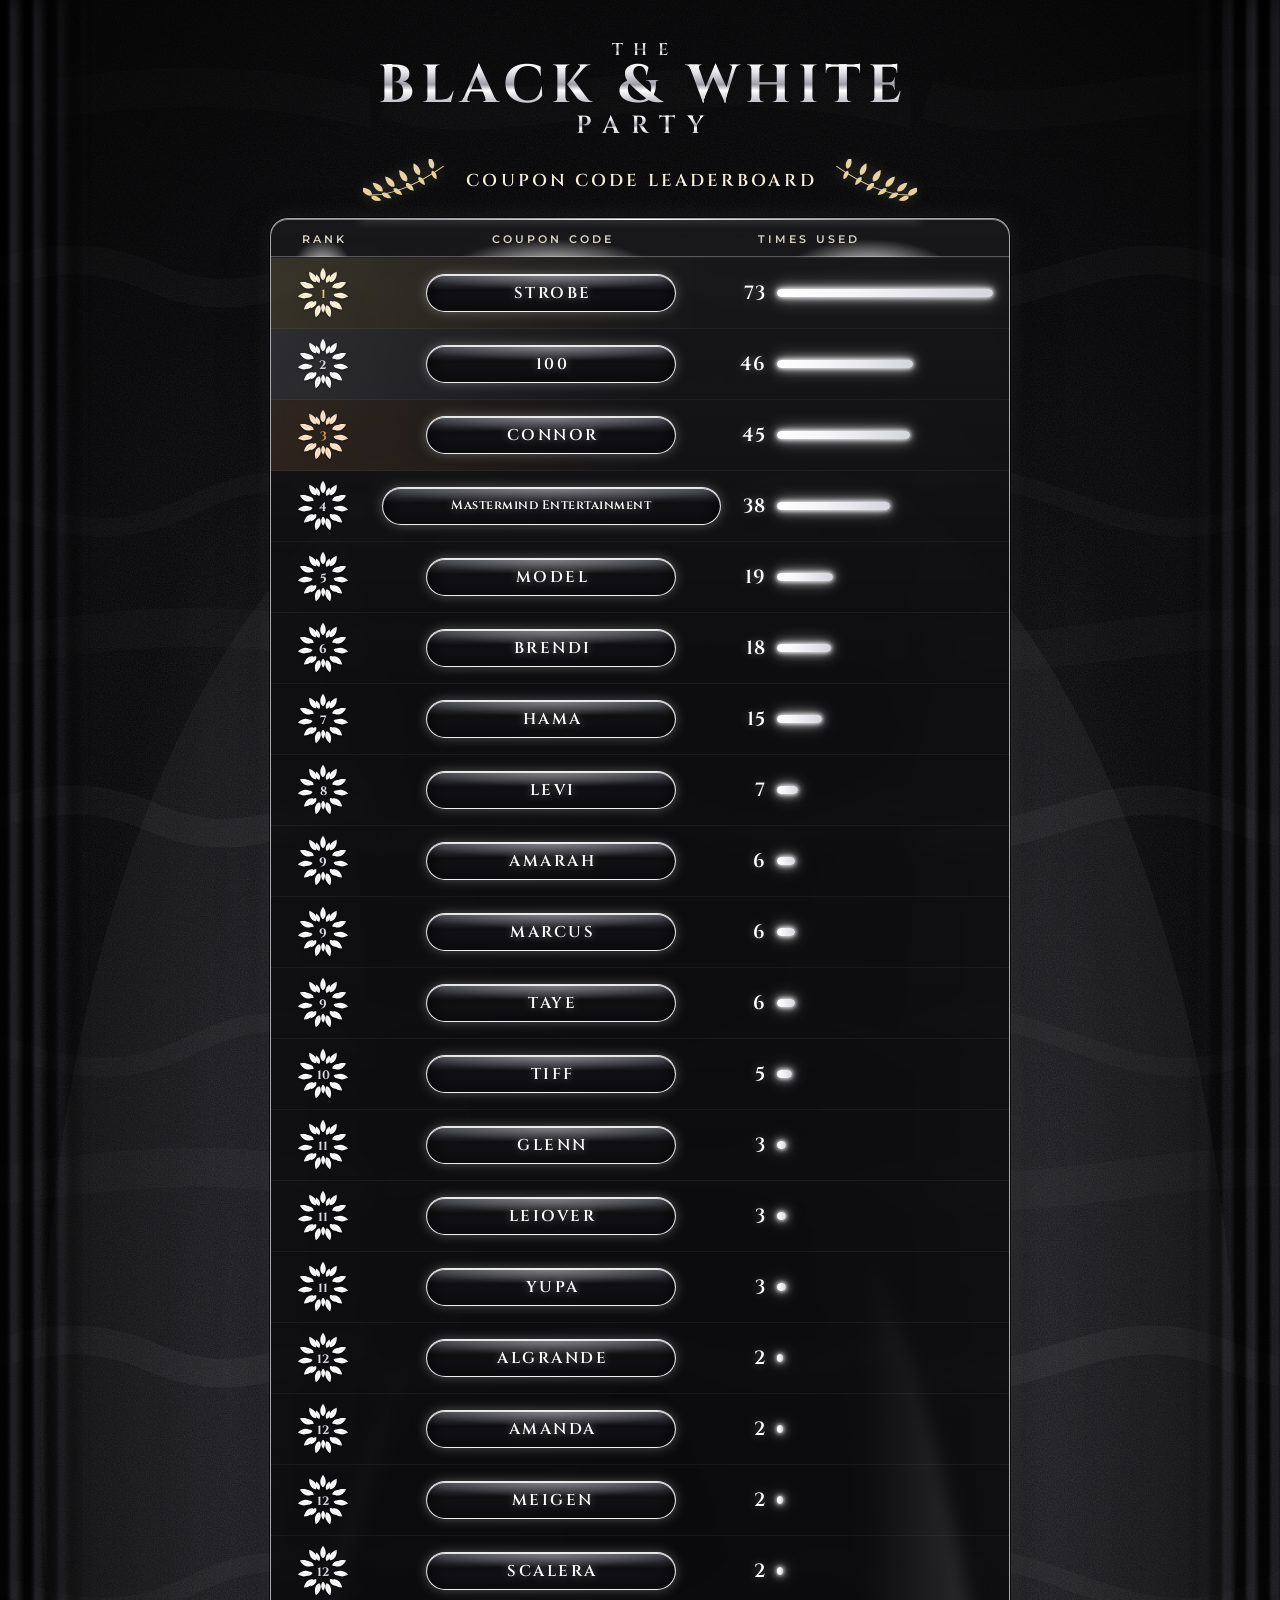
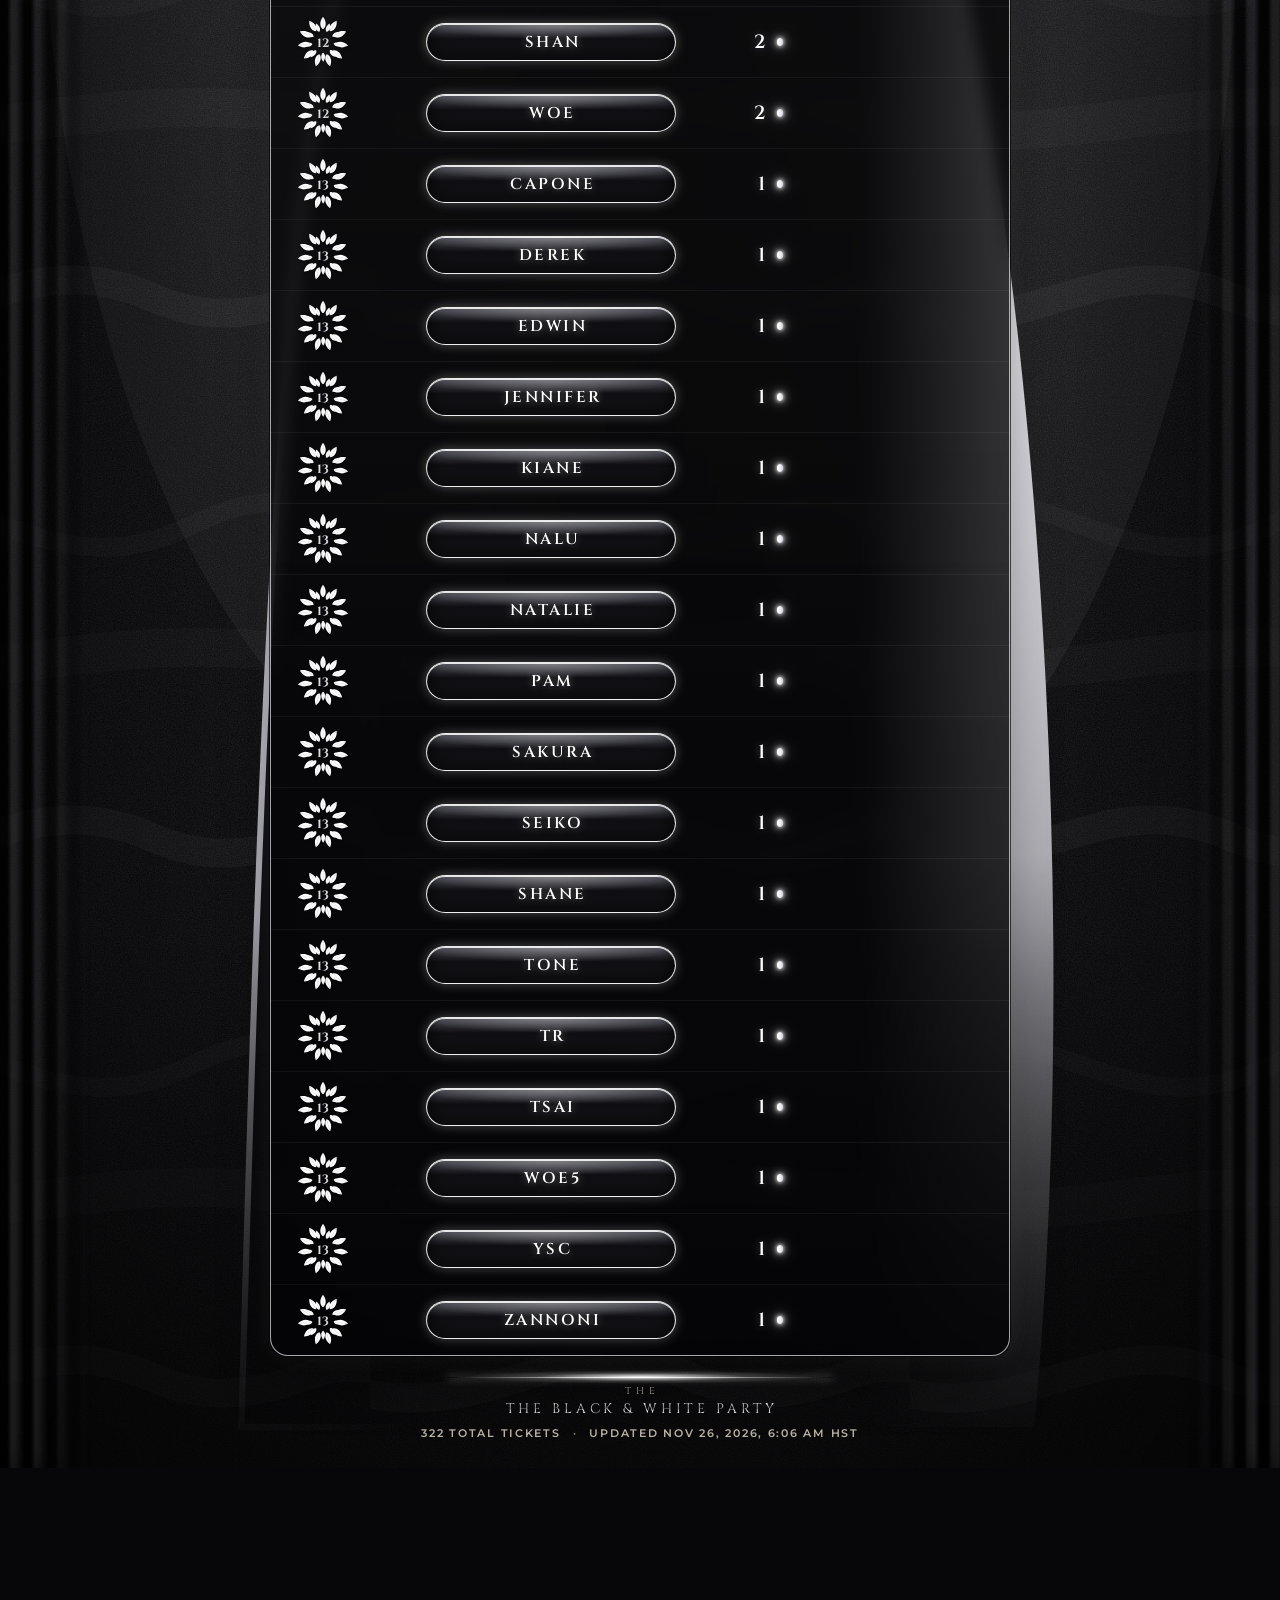
<file: index.html>
<!DOCTYPE html>
<html lang="en">
<head>
  <meta charset="utf-8">
  <meta name="viewport" content="width=device-width, initial-scale=1">
  <meta name="theme-color" content="#070709">
  <meta name="description" content="Coupon code leaderboard for The Black &amp; White Party. Rankings count paid tickets that used each coupon code.">
  <title>Coupon Code Leaderboard</title>
  <link rel="icon" href="assets/favicon.svg" type="image/svg+xml">
  <link id="theme-font" rel="stylesheet" href="assets/fonts/fonts.css">
  <link rel="stylesheet" href="css/styles.css">
</head>
<body>
  <div class="stage">
    <div class="curtain curtain-left" aria-hidden="true"></div>
    <div class="curtain curtain-right" aria-hidden="true"></div>
    <aside class="side side-left" aria-hidden="true">
      <img id="side-left-img" alt="" hidden>
      <div id="side-left-fallback" class="figure-fallback" hidden>
        <div class="mannequin mannequin-man"></div>
      </div>
    </aside>
    <aside class="side side-right" aria-hidden="true">
      <img id="side-right-img" alt="" hidden>
      <div id="side-right-fallback" class="figure-fallback" hidden>
        <div class="mannequin mannequin-woman"></div>
      </div>
    </aside>
    <main class="board">
      <img id="logo" class="logo" alt="" hidden>
      <header class="masthead">
        <h1 id="title"></h1>
        <div class="board-title">
          <svg class="laurel" viewBox="0 0 96 48" aria-hidden="true">
            <path d="M6 40 C 30 42, 62 28, 90 8" fill="none" stroke="currentColor" stroke-width="1.15"/>
            <g fill="currentColor">
              <g transform="translate(10 40) rotate(-58) scale(0.46)"><path d="M0 0 C 8 -5 10 -18 0 -32 C -10 -18 -8 -5 0 0 Z"/></g>
              <g transform="translate(9 42) rotate(110) scale(0.38)"><path d="M0 0 C 8 -5 10 -18 0 -32 C -10 -18 -8 -5 0 0 Z"/></g>
              <g transform="translate(22 36) rotate(-50) scale(0.46)"><path d="M0 0 C 8 -5 10 -18 0 -32 C -10 -18 -8 -5 0 0 Z"/></g>
              <g transform="translate(21 38) rotate(118) scale(0.38)"><path d="M0 0 C 8 -5 10 -18 0 -32 C -10 -18 -8 -5 0 0 Z"/></g>
              <g transform="translate(35 31) rotate(-42) scale(0.48)"><path d="M0 0 C 8 -5 10 -18 0 -32 C -10 -18 -8 -5 0 0 Z"/></g>
              <g transform="translate(34 33) rotate(126) scale(0.38)"><path d="M0 0 C 8 -5 10 -18 0 -32 C -10 -18 -8 -5 0 0 Z"/></g>
              <g transform="translate(49 25) rotate(-34) scale(0.48)"><path d="M0 0 C 8 -5 10 -18 0 -32 C -10 -18 -8 -5 0 0 Z"/></g>
              <g transform="translate(48 27) rotate(134) scale(0.38)"><path d="M0 0 C 8 -5 10 -18 0 -32 C -10 -18 -8 -5 0 0 Z"/></g>
              <g transform="translate(63 18) rotate(-26) scale(0.46)"><path d="M0 0 C 8 -5 10 -18 0 -32 C -10 -18 -8 -5 0 0 Z"/></g>
              <g transform="translate(62 20) rotate(142) scale(0.36)"><path d="M0 0 C 8 -5 10 -18 0 -32 C -10 -18 -8 -5 0 0 Z"/></g>
              <g transform="translate(78 11) rotate(-16) scale(0.44)"><path d="M0 0 C 8 -5 10 -18 0 -32 C -10 -18 -8 -5 0 0 Z"/></g>
              <g transform="translate(77 13) rotate(152) scale(0.34)"><path d="M0 0 C 8 -5 10 -18 0 -32 C -10 -18 -8 -5 0 0 Z"/></g>
            </g>
          </svg>
          <h2 id="board-name" class="board-name">Coupon Code Leaderboard</h2>
          <svg class="laurel laurel-right" viewBox="0 0 96 48" aria-hidden="true">
            <path d="M6 40 C 30 42, 62 28, 90 8" fill="none" stroke="currentColor" stroke-width="1.15"/>
            <g fill="currentColor">
              <g transform="translate(10 40) rotate(-58) scale(0.46)"><path d="M0 0 C 8 -5 10 -18 0 -32 C -10 -18 -8 -5 0 0 Z"/></g>
              <g transform="translate(9 42) rotate(110) scale(0.38)"><path d="M0 0 C 8 -5 10 -18 0 -32 C -10 -18 -8 -5 0 0 Z"/></g>
              <g transform="translate(22 36) rotate(-50) scale(0.46)"><path d="M0 0 C 8 -5 10 -18 0 -32 C -10 -18 -8 -5 0 0 Z"/></g>
              <g transform="translate(21 38) rotate(118) scale(0.38)"><path d="M0 0 C 8 -5 10 -18 0 -32 C -10 -18 -8 -5 0 0 Z"/></g>
              <g transform="translate(35 31) rotate(-42) scale(0.48)"><path d="M0 0 C 8 -5 10 -18 0 -32 C -10 -18 -8 -5 0 0 Z"/></g>
              <g transform="translate(34 33) rotate(126) scale(0.38)"><path d="M0 0 C 8 -5 10 -18 0 -32 C -10 -18 -8 -5 0 0 Z"/></g>
              <g transform="translate(49 25) rotate(-34) scale(0.48)"><path d="M0 0 C 8 -5 10 -18 0 -32 C -10 -18 -8 -5 0 0 Z"/></g>
              <g transform="translate(48 27) rotate(134) scale(0.38)"><path d="M0 0 C 8 -5 10 -18 0 -32 C -10 -18 -8 -5 0 0 Z"/></g>
              <g transform="translate(63 18) rotate(-26) scale(0.46)"><path d="M0 0 C 8 -5 10 -18 0 -32 C -10 -18 -8 -5 0 0 Z"/></g>
              <g transform="translate(62 20) rotate(142) scale(0.36)"><path d="M0 0 C 8 -5 10 -18 0 -32 C -10 -18 -8 -5 0 0 Z"/></g>
              <g transform="translate(78 11) rotate(-16) scale(0.44)"><path d="M0 0 C 8 -5 10 -18 0 -32 C -10 -18 -8 -5 0 0 Z"/></g>
              <g transform="translate(77 13) rotate(152) scale(0.34)"><path d="M0 0 C 8 -5 10 -18 0 -32 C -10 -18 -8 -5 0 0 Z"/></g>
            </g>
          </svg>
        </div>
        <p id="notice" class="notice" hidden></p>
      </header>
      <section class="table-card" aria-labelledby="board-name">
        <div id="state" class="state" role="status">
          <p class="state-title">Loading the board</p>
          <p class="state-copy">Fetching the latest coupon totals.</p>
        </div>
        <noscript>
          <p class="state-copy">Turn on JavaScript to load the coupon totals.</p>
        </noscript>
        <table id="table" hidden>
          <thead>
            <tr>
              <th scope="col">Rank</th>
              <th scope="col">Coupon code</th>
              <th scope="col">Times used</th>
            </tr>
          </thead>
          <tbody></tbody>
        </table>
      </section>
      <footer class="footer">
        <div class="glow-rule" aria-hidden="true"></div>
        <p id="footer-kicker" class="footer-kicker"></p>
        <p id="footer-title" class="footer-title"></p>
        <p id="meta" class="meta" hidden></p>
      </footer>
      <p id="live" class="sr-only" aria-live="polite"></p>
    </main>
  </div>
  <script type="module" src="js/app.js"></script>
</body>
</html>
</file>
<file: assets/fonts/fonts.css>
/* Cinzel and Montserrat are licensed under the SIL Open Font License. See OFL-Cinzel.txt and OFL-Montserrat.txt. */

@font-face {
  font-family: "Cinzel";
  font-style: normal;
  font-weight: 400;
  font-display: swap;
  src: url("cinzel-400.woff2") format("woff2");
}

@font-face {
  font-family: "Cinzel";
  font-style: normal;
  font-weight: 600;
  font-display: swap;
  src: url("cinzel-600.woff2") format("woff2");
}

@font-face {
  font-family: "Cinzel";
  font-style: normal;
  font-weight: 700;
  font-display: swap;
  src: url("cinzel-700.woff2") format("woff2");
}

@font-face {
  font-family: "Montserrat";
  font-style: normal;
  font-weight: 500;
  font-display: swap;
  src: url("montserrat-500.woff2") format("woff2");
}

@font-face {
  font-family: "Montserrat";
  font-style: normal;
  font-weight: 600;
  font-display: swap;
  src: url("montserrat-600.woff2") format("woff2");
}
</file>
<file: css/styles.css>
:root {
  --bg: #070709;
  --silver: #f4f1ea;
  --gold: #e6d3a1;
  --bronze: #c4844a;
  --muted: #b9b3a6;
  --table: rgba(6, 6, 8, 0.78);
  --glow: rgba(255, 255, 255, 0.92);
  --font-display: "Cinzel", "Times New Roman", serif;
  --font-ui: "Montserrat", "Helvetica Neue", sans-serif;
  --metal: linear-gradient(
    180deg,
    #ffffff 0%,
    #e7e7ec 20%,
    #9c9ca6 46%,
    #ffffff 58%,
    #c5c5ce 78%,
    #f7f7f8 100%
  );
  --photo: none;
  color-scheme: dark;
}

* { box-sizing: border-box; }

html,
body {
  margin: 0;
  width: 100%;
  max-width: 100%;
  min-height: 100%;
  background-color: #070709;
  background-color: var(--bg);
  color: var(--silver);
  overflow-x: clip;
  overflow-y: auto;
}

body {
  font-family: var(--font-ui);
}

button,
select { font: inherit; }

.stage {
  --photo: none;
  position: relative;
  min-height: 100vh;
  min-height: 100dvh;
  display: flex;
  flex-direction: column;
  align-items: center;
  justify-content: flex-start;
  width: 100%;
  max-width: 100%;
  padding: 22px 16px 28px;
  overflow-x: clip;
  background-color: #070709;
  background-color: var(--bg);
  background-image:
    radial-gradient(ellipse 72% 58% at 50% 42%, rgba(150, 150, 165, 0.16), transparent 64%),
    radial-gradient(ellipse 42% 80% at 0% 50%, rgba(0, 0, 0, 0.25), transparent 55%),
    radial-gradient(ellipse 42% 80% at 100% 50%, rgba(0, 0, 0, 0.25), transparent 55%),
    var(--photo),
    url("../assets/marble.svg");
  background-size: auto, auto, auto, cover, 540px;
  background-position: center;
  isolation: isolate;
}

.stage::after {
  content: "";
  position: absolute;
  inset: 0;
  pointer-events: none;
  z-index: 2;
  background:
    radial-gradient(ellipse at center, transparent 46%, rgba(0, 0, 0, 0.62) 100%),
    linear-gradient(180deg, rgba(0, 0, 0, 0.35), transparent 18%, transparent 82%, rgba(0, 0, 0, 0.45));
}

.curtain {
  position: absolute;
  top: 0;
  bottom: 0;
  width: min(8vw, 92px);
  z-index: 6;
  pointer-events: none;
}

.curtain-left {
  left: 0;
  background: repeating-linear-gradient(
    90deg,
    rgba(0, 0, 0, 0.78) 0 7px,
    rgba(62, 62, 72, 0.42) 12px,
    rgba(210, 210, 220, 0.09) 16px,
    rgba(0, 0, 0, 0.7) 24px
  );
  box-shadow: inset -18px 0 28px rgba(0, 0, 0, 0.55);
  -webkit-mask-image: linear-gradient(90deg, #000 30%, transparent);
  mask-image: linear-gradient(90deg, #000 30%, transparent);
}

.curtain-right {
  right: 0;
  background: repeating-linear-gradient(
    90deg,
    rgba(0, 0, 0, 0.7) 0 8px,
    rgba(210, 210, 220, 0.09) 12px,
    rgba(62, 62, 72, 0.42) 18px,
    rgba(0, 0, 0, 0.78) 24px
  );
  box-shadow: inset 18px 0 28px rgba(0, 0, 0, 0.55);
  -webkit-mask-image: linear-gradient(270deg, #000 30%, transparent);
  mask-image: linear-gradient(270deg, #000 30%, transparent);
}

.side {
  position: absolute;
  top: 0;
  bottom: 0;
  width: min(34vw, 460px);
  z-index: 1;
  pointer-events: none;
  overflow: hidden;
}

.side[hidden] { display: none; }

.side-left {
  left: 0;
  -webkit-mask-image: linear-gradient(90deg, #000 0 62%, transparent 96%);
  mask-image: linear-gradient(90deg, #000 0 62%, transparent 96%);
}

.side-right {
  right: 0;
  -webkit-mask-image: linear-gradient(270deg, #000 0 62%, transparent 96%);
  mask-image: linear-gradient(270deg, #000 0 62%, transparent 96%);
}

.side img,
.figure-fallback {
  position: absolute;
  inset: 0;
  width: 100%;
  height: 100%;
  object-fit: cover;
}

.side-left img,
.side-left .figure-fallback { object-position: left center; }

.side-right img,
.side-right .figure-fallback { object-position: right center; }

.figure-fallback {
  background:
    radial-gradient(ellipse at center, rgba(255, 255, 255, 0.08), transparent 62%);
}

.figure-fallback[hidden],
.side img[hidden] { display: none; }

.mannequin {
  position: absolute;
  bottom: 6%;
  width: 46%;
  height: 78%;
  opacity: 0.9;
}

.side-left .mannequin { left: 8%; }
.side-right .mannequin { right: 8%; }

.mannequin::before,
.mannequin::after {
  content: "";
  position: absolute;
  display: block;
}

.mannequin-man::before {
  width: 18%;
  height: 16%;
  left: 38%;
  top: 4%;
  border-radius: 50% 50% 46% 46%;
  background: linear-gradient(#d9d9e0, #8e8e98);
  box-shadow: 0 18px 0 8px #111, 0 34px 0 2px #0c0c10;
  transform: rotate(-12deg);
}

.mannequin-man::after {
  left: 8%;
  right: 8%;
  top: 24%;
  bottom: 0;
  border-radius: 46% 46% 12% 12%;
  background:
    linear-gradient(#f7f7f8, #f7f7f8) 50% 8% / 18% 16% no-repeat,
    linear-gradient(90deg, transparent 42%, #0a0a0c 42% 58%, transparent 58%) 50% 18% / 40% 8% no-repeat,
    linear-gradient(180deg, #3a3a44, #101014 40%);
  box-shadow: inset -10px 0 0 rgba(255, 255, 255, 0.18);
}

.mannequin-woman::before {
  width: 16%;
  height: 13%;
  right: 30%;
  top: 2%;
  border-radius: 50%;
  background: linear-gradient(#f4f4f6, #b7b7c0);
  box-shadow: 12px -8px 0 4px #141418;
}

.mannequin-woman::after {
  left: 6%;
  right: 0;
  top: 18%;
  bottom: 0;
  background: linear-gradient(180deg, #ffffff, #d7d7de 70%, #b9b9c2);
  clip-path: polygon(38% 0, 62% 0, 92% 100%, 8% 100%);
  filter: drop-shadow(-8px 0 0 rgba(255, 255, 255, 0.35));
}

.board {
  position: relative;
  z-index: 5;
  width: min(760px, 100%);
  max-width: 100%;
  min-width: 0;
  margin-block: auto;
}

.board::before {
  content: "";
  position: absolute;
  inset: -8% 0;
  z-index: -1;
  background: radial-gradient(ellipse at center, rgba(0, 0, 0, 0.45), transparent 72%);
  pointer-events: none;
}

.logo {
  display: block;
  max-height: 54px;
  max-width: min(220px, 50%);
  margin: 0 auto 8px;
  object-fit: contain;
}

.masthead { text-align: center; }

.title-stack {
  display: flex;
  flex-direction: column;
  align-items: center;
}

.title-line {
  display: block;
  margin: 0;
  font-family: var(--font-display);
  font-weight: 700;
  line-height: 0.92;
  color: #eeeef2;
  background-image: var(--metal);
  -webkit-background-clip: text;
  background-clip: text;
  -webkit-text-fill-color: transparent;
}

.title-line.is-kicker {
  font-size: clamp(0.78rem, 1.5vw, 1.05rem);
  font-weight: 600;
  letter-spacing: 0.64em;
  padding-left: 0.64em;
  margin-bottom: 0.18em;
}

.title-line.is-main {
  font-size: clamp(1.85rem, 4.7vw, 3.35rem);
  letter-spacing: 0.12em;
  padding-left: 0.12em;
}

.title-line.is-tail {
  margin-top: 0.16em;
  font-size: clamp(0.95rem, 2vw, 1.55rem);
  font-weight: 600;
  letter-spacing: 0.46em;
  padding-left: 0.46em;
}

.board-title {
  display: flex;
  align-items: center;
  justify-content: center;
  gap: clamp(6px, 1.2vw, 14px);
  margin-top: 0.85rem;
}

.laurel {
  width: clamp(54px, 8vw, 86px);
  height: auto;
  color: var(--gold);
  flex: 0 0 auto;
  filter: drop-shadow(0 0 6px rgba(230, 211, 161, 0.28));
}

.laurel-right { transform: scaleX(-1); }

.board-name {
  margin: 0;
  font-family: var(--font-display);
  font-size: clamp(0.68rem, 1.45vw, 1.08rem);
  font-weight: 600;
  letter-spacing: 0.18em;
  text-indent: 0.18em;
  line-height: 1.15;
  white-space: nowrap;
  color: #f6efe2;
  background-image: linear-gradient(180deg, #fff 0%, #f0e2c4 38%, #fff 55%, #cbb88a 100%);
  -webkit-background-clip: text;
  background-clip: text;
  -webkit-text-fill-color: transparent;
}

.notice {
  margin: 0.72rem auto 0;
  max-width: 40rem;
  font-size: clamp(0.58rem, 1.15vw, 0.74rem);
  font-weight: 500;
  letter-spacing: 0.28em;
  text-indent: 0.28em;
  line-height: 1.55;
  color: var(--gold);
}

.notice {
  color: var(--muted);
  letter-spacing: 0.08em;
  text-indent: 0;
  text-transform: none;
}

.table-card {
  position: relative;
  margin-top: 1rem;
  border-radius: 18px;
  border: 1px solid rgba(226, 226, 232, 0.72);
  background:
    linear-gradient(180deg, rgba(255, 255, 255, 0.07), rgba(255, 255, 255, 0.015) 16%, rgba(0, 0, 0, 0.18)),
    var(--table);
  box-shadow:
    0 0 0 1px rgba(0, 0, 0, 0.65),
    0 24px 50px rgba(0, 0, 0, 0.38),
    inset 0 1px 0 rgba(255, 255, 255, 0.45),
    0 0 24px rgba(255, 255, 255, 0.08);
  backdrop-filter: blur(8px);
  overflow: hidden;
}

.table-card::before {
  content: "";
  position: absolute;
  left: 12%;
  right: 12%;
  top: 0;
  height: 1px;
  background: linear-gradient(90deg, transparent, #fff, transparent);
  box-shadow: 0 0 10px var(--glow);
}

table {
  width: 100%;
  border-collapse: collapse;
  table-layout: fixed;
}

thead th {
  padding: 13px 8px 11px;
  font-size: 11px;
  font-weight: 600;
  letter-spacing: 0.28em;
  text-indent: 0.28em;
  text-transform: uppercase;
  color: #d9d2c4;
  background-image: radial-gradient(ellipse 48% 140% at 50% 140%, rgba(255, 255, 255, 0.95), transparent 62%);
  background-repeat: no-repeat;
  box-shadow: inset 0 -1px 0 rgba(255, 255, 255, 0.28);
}

th:nth-child(1) { width: 14%; text-align: center; }
th:nth-child(2) { width: 48%; text-align: center; }
th:nth-child(3) { width: 38%; text-align: left; padding-left: 4%; text-indent: 0; }

tbody td {
  padding: 9px 8px;
  border-top: 1px solid rgba(255, 255, 255, 0.05);
  vertical-align: middle;
}

tr.place-1 { background: linear-gradient(90deg, rgba(232, 200, 120, 0.16), transparent 58%); }
tr.place-2 { background: linear-gradient(90deg, rgba(226, 226, 236, 0.12), transparent 52%); }
tr.place-3 { background: linear-gradient(90deg, rgba(196, 132, 74, 0.16), transparent 52%); }

.rank { text-align: center; }

.medal {
  width: 52px;
  height: 52px;
  display: inline-block;
  vertical-align: middle;
  filter: drop-shadow(0 1px 1px rgba(0, 0, 0, 0.45));
}

.pill {
  display: flex;
  align-items: center;
  justify-content: center;
  width: min(100%, 250px);
  min-height: 38px;
  margin: 0 auto;
  padding: 6px 16px;
  border-radius: 999px;
  border: 1px solid rgba(255, 255, 255, 0.9);
  color: #fff;
  font-family: var(--font-display);
  font-size: clamp(0.78rem, 1.5vw, 0.98rem);
  font-weight: 600;
  letter-spacing: 0.16em;
  text-indent: 0.16em;
  background:
    radial-gradient(120% 90% at 50% 0%, rgba(255, 255, 255, 0.34), transparent 46%),
    linear-gradient(180deg, #4a4a54 0%, #101014 42%, #24242c 100%);
  box-shadow:
    0 0 12px rgba(255, 255, 255, 0.28),
    inset 0 1px 0 rgba(255, 255, 255, 0.85),
    inset 0 -12px 16px rgba(0, 0, 0, 0.72);
  text-shadow: 0 0 8px rgba(255, 255, 255, 0.4);
  overflow: hidden;
  text-overflow: ellipsis;
  white-space: nowrap;
}

.pill.is-long {
  width: 100%;
  max-width: 100%;
  padding-inline: 12px;
  font-size: clamp(0.62rem, 1.15vw, 0.78rem);
  letter-spacing: 0.04em;
  text-indent: 0;
  line-height: 1.15;
  white-space: normal;
  overflow: visible;
  text-overflow: unset;
}

.times-inner {
  display: flex;
  align-items: center;
  gap: 12px;
  padding-right: 8px;
}

.count {
  min-width: 2.4ch;
  font-family: var(--font-display);
  font-size: 1.2rem;
  font-weight: 600;
  letter-spacing: 0.03em;
  text-align: right;
  color: #fff;
  text-shadow: 0 0 10px rgba(255, 255, 255, 0.35);
  font-variant-numeric: tabular-nums;
}

.meter {
  flex: 1;
  min-width: 0;
  height: 12px;
  display: flex;
  align-items: center;
}

.meter > span {
  display: block;
  height: 8px;
  max-width: 100%;
  min-width: 6px;
  border-radius: 999px;
  background: linear-gradient(90deg, #fff 0%, #f4f4f7 40%, #d5d5de 100%);
  box-shadow:
    0 0 4px #fff,
    0 0 10px rgba(255, 255, 255, 0.95),
    0 0 18px rgba(255, 255, 255, 0.55);
}

.bars-off .meter { display: none; }

.state {
  min-height: 210px;
  padding: 36px 22px;
  text-align: center;
  align-content: center;
}

.state[hidden] { display: none; }

.state:not([hidden]) {
  display: grid;
  gap: 8px;
}

.state-title {
  margin: 0;
  text-transform: uppercase;
  font-family: var(--font-display);
  font-size: clamp(1.3rem, 3vw, 1.8rem);
  letter-spacing: 0.28em;
  text-indent: 0.28em;
  color: transparent;
  background-image: var(--metal);
  -webkit-background-clip: text;
  background-clip: text;
}

.state-copy {
  margin: 0 auto;
  max-width: 34em;
  color: var(--muted);
  letter-spacing: 0.04em;
  line-height: 1.5;
  font-size: 0.92rem;
}

.footer {
  text-align: center;
  margin-top: 2px;
}

.glow-rule {
  position: relative;
  height: 18px;
  width: min(460px, 78%);
  margin: 12px auto 0;
  background: radial-gradient(closest-side, rgba(255, 255, 255, 0.95), rgba(255, 255, 255, 0.15) 46%, transparent 76%);
}

.glow-rule::before {
  content: "";
  position: absolute;
  left: 8%;
  right: 8%;
  top: 50%;
  height: 1px;
  background: linear-gradient(90deg, transparent, #fff, transparent);
  box-shadow: 0 0 8px rgba(255, 255, 255, 0.85);
}

.footer-kicker,
.footer-title,
.meta {
  margin: 0;
  font-family: var(--font-display);
}

.footer-kicker {
  margin-top: -2px;
  font-size: 0.62rem;
  letter-spacing: 0.48em;
  text-indent: 0.48em;
  color: var(--muted);
}

.footer-kicker[hidden] { display: none; }

.footer-title {
  margin-top: 2px;
  font-size: clamp(0.68rem, 1.3vw, 0.86rem);
  letter-spacing: 0.28em;
  text-indent: 0.28em;
  color: transparent;
  background-image: var(--metal);
  -webkit-background-clip: text;
  background-clip: text;
}

.meta {
  display: flex;
  flex-wrap: wrap;
  justify-content: center;
  gap: 4px 12px;
  margin-top: 8px;
  font-family: var(--font-ui);
  font-size: 0.68rem;
  font-weight: 600;
  letter-spacing: 0.16em;
  color: var(--muted);
}

.meta[hidden] { display: none; }

.meta-dot { opacity: 0.7; }

.sr-only {
  position: absolute;
  width: 1px;
  height: 1px;
  padding: 0;
  margin: -1px;
  overflow: hidden;
  clip: rect(0, 0, 0, 0);
  clip-path: inset(50%);
  white-space: nowrap;
  border: 0;
}

@media (max-width: 1099px) {
  .side { display: none; }
  .curtain { width: 34px; }
}

@media (min-width: 1100px) {
  .board { width: min(740px, calc(100% - 16vw)); }
}

@media (min-width: 1600px) {
  .board { width: min(860px, 48vw); }
  .title-line.is-main { font-size: 3.7rem; }
  .medal { width: 58px; height: 58px; }
  .side { width: min(32vw, 560px); }
}

@media (max-width: 720px) {
  .stage { padding: 16px 12px 26px; }
  .title-line.is-kicker { letter-spacing: 0.42em; padding-left: 0.42em; }
  .title-line.is-main { letter-spacing: 0.08em; padding-left: 0.08em; }
  .title-line.is-tail { letter-spacing: 0.28em; padding-left: 0.28em; }
  .board-name { letter-spacing: 0.08em; text-indent: 0.08em; font-size: 0.68rem; }
  .laurel { width: 42px; }
  thead th {
    font-size: 8px;
    letter-spacing: 0.12em;
    text-indent: 0;
    padding-inline: 4px;
  }
  th:nth-child(3) { padding-left: 4px; }
  tbody td { padding: 8px 4px; }
  .medal { width: 40px; height: 40px; }
  .pill {
    min-height: 34px;
    width: 100%;
    letter-spacing: 0.08em;
    text-indent: 0.08em;
    font-size: 0.72rem;
    padding-inline: 8px;
  }
  .count { font-size: 1rem; }
  .times-inner { gap: 6px; padding-right: 2px; }
  .footer-title { letter-spacing: 0.16em; text-indent: 0.16em; }
  .meta { letter-spacing: 0.08em; }
}

@media (max-height: 760px) and (min-width: 900px) {
  .stage { padding-top: 12px; padding-bottom: 12px; }
  .board-title { margin-top: 0.45rem; }
  .table-card { margin-top: 0.65rem; }
  thead th { padding-block: 8px; }
  tbody td { padding-block: 6px; }
  .medal { width: 44px; height: 44px; }
  .glow-rule { margin-top: 6px; }
}

@supports not ((backdrop-filter: blur(4px)) or (-webkit-backdrop-filter: blur(4px))) {
  .table-card { background-color: rgba(8, 8, 10, 0.94); }
}
</file>
